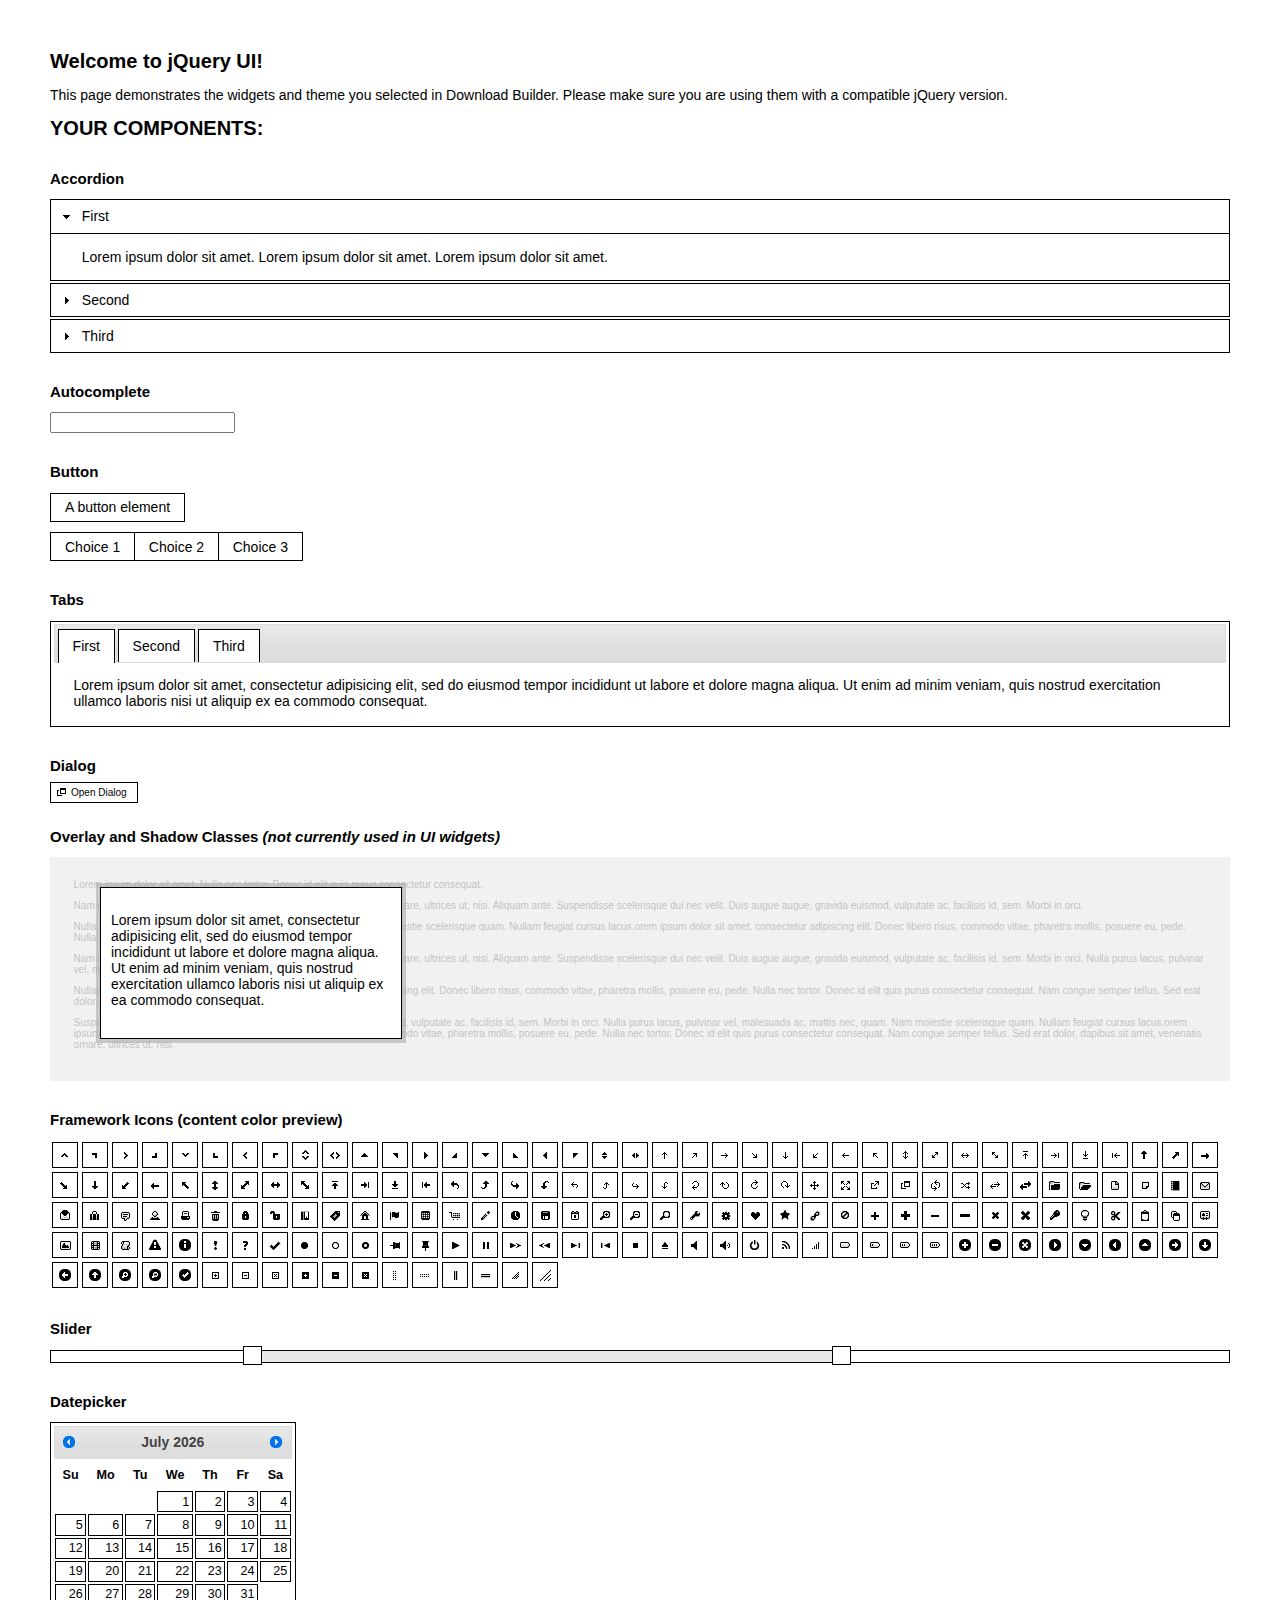
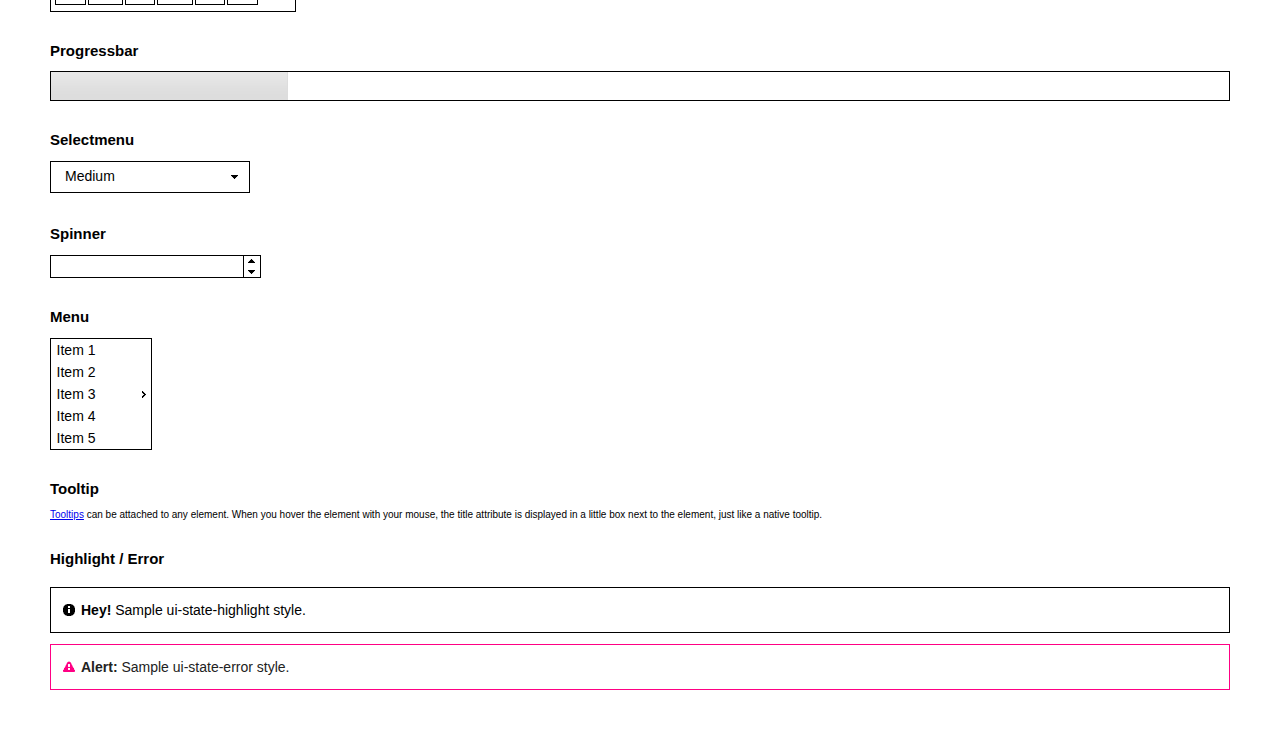
<file: musterapp/static/jquery-ui/index.html>
<!doctype html>
<html lang="us">
<head>
	<meta charset="utf-8">
	<title>jQuery UI Example Page</title>
	<link href="jquery-ui.css" rel="stylesheet">
	<style>
	body{
		font: 62.5% "Trebuchet MS", sans-serif;
		margin: 50px;
	}
	.demoHeaders {
		margin-top: 2em;
	}
	#dialog-link {
		padding: .4em 1em .4em 20px;
		text-decoration: none;
		position: relative;
	}
	#dialog-link span.ui-icon {
		margin: 0 5px 0 0;
		position: absolute;
		left: .2em;
		top: 50%;
		margin-top: -8px;
	}
	#icons {
		margin: 0;
		padding: 0;
	}
	#icons li {
		margin: 2px;
		position: relative;
		padding: 4px 0;
		cursor: pointer;
		float: left;
		list-style: none;
	}
	#icons span.ui-icon {
		float: left;
		margin: 0 4px;
	}
	.fakewindowcontain .ui-widget-overlay {
		position: absolute;
	}
	select {
		width: 200px;
	}
	</style>
</head>
<body>

<h1>Welcome to jQuery UI!</h1>

<div class="ui-widget">
	<p>This page demonstrates the widgets and theme you selected in Download Builder. Please make sure you are using them with a compatible jQuery version.</p>
</div>

<h1>YOUR COMPONENTS:</h1>


<!-- Accordion -->
<h2 class="demoHeaders">Accordion</h2>
<div id="accordion">
	<h3>First</h3>
	<div>Lorem ipsum dolor sit amet. Lorem ipsum dolor sit amet. Lorem ipsum dolor sit amet.</div>
	<h3>Second</h3>
	<div>Phasellus mattis tincidunt nibh.</div>
	<h3>Third</h3>
	<div>Nam dui erat, auctor a, dignissim quis.</div>
</div>



<!-- Autocomplete -->
<h2 class="demoHeaders">Autocomplete</h2>
<div>
	<input id="autocomplete" title="type &quot;a&quot;">
</div>



<!-- Button -->
<h2 class="demoHeaders">Button</h2>
<button id="button">A button element</button>
<form style="margin-top: 1em;">
	<div id="radioset">
		<input type="radio" id="radio1" name="radio"><label for="radio1">Choice 1</label>
		<input type="radio" id="radio2" name="radio" checked="checked"><label for="radio2">Choice 2</label>
		<input type="radio" id="radio3" name="radio"><label for="radio3">Choice 3</label>
	</div>
</form>



<!-- Tabs -->
<h2 class="demoHeaders">Tabs</h2>
<div id="tabs">
	<ul>
		<li><a href="#tabs-1">First</a></li>
		<li><a href="#tabs-2">Second</a></li>
		<li><a href="#tabs-3">Third</a></li>
	</ul>
	<div id="tabs-1">Lorem ipsum dolor sit amet, consectetur adipisicing elit, sed do eiusmod tempor incididunt ut labore et dolore magna aliqua. Ut enim ad minim veniam, quis nostrud exercitation ullamco laboris nisi ut aliquip ex ea commodo consequat.</div>
	<div id="tabs-2">Phasellus mattis tincidunt nibh. Cras orci urna, blandit id, pretium vel, aliquet ornare, felis. Maecenas scelerisque sem non nisl. Fusce sed lorem in enim dictum bibendum.</div>
	<div id="tabs-3">Nam dui erat, auctor a, dignissim quis, sollicitudin eu, felis. Pellentesque nisi urna, interdum eget, sagittis et, consequat vestibulum, lacus. Mauris porttitor ullamcorper augue.</div>
</div>



<!-- Dialog NOTE: Dialog is not generated by UI in this demo so it can be visually styled in themeroller-->
<h2 class="demoHeaders">Dialog</h2>
<p><a href="#" id="dialog-link" class="ui-state-default ui-corner-all"><span class="ui-icon ui-icon-newwin"></span>Open Dialog</a></p>

<h2 class="demoHeaders">Overlay and Shadow Classes <em>(not currently used in UI widgets)</em></h2>
<div style="position: relative; width: 96%; height: 200px; padding:1% 2%; overflow:hidden;" class="fakewindowcontain">
	<p>Lorem ipsum dolor sit amet,  Nulla nec tortor. Donec id elit quis purus consectetur consequat. </p><p>Nam congue semper tellus. Sed erat dolor, dapibus sit amet, venenatis ornare, ultrices ut, nisi. Aliquam ante. Suspendisse scelerisque dui nec velit. Duis augue augue, gravida euismod, vulputate ac, facilisis id, sem. Morbi in orci. </p><p>Nulla purus lacus, pulvinar vel, malesuada ac, mattis nec, quam. Nam molestie scelerisque quam. Nullam feugiat cursus lacus.orem ipsum dolor sit amet, consectetur adipiscing elit. Donec libero risus, commodo vitae, pharetra mollis, posuere eu, pede. Nulla nec tortor. Donec id elit quis purus consectetur consequat. </p><p>Nam congue semper tellus. Sed erat dolor, dapibus sit amet, venenatis ornare, ultrices ut, nisi. Aliquam ante. Suspendisse scelerisque dui nec velit. Duis augue augue, gravida euismod, vulputate ac, facilisis id, sem. Morbi in orci. Nulla purus lacus, pulvinar vel, malesuada ac, mattis nec, quam. Nam molestie scelerisque quam. </p><p>Nullam feugiat cursus lacus.orem ipsum dolor sit amet, consectetur adipiscing elit. Donec libero risus, commodo vitae, pharetra mollis, posuere eu, pede. Nulla nec tortor. Donec id elit quis purus consectetur consequat. Nam congue semper tellus. Sed erat dolor, dapibus sit amet, venenatis ornare, ultrices ut, nisi. Aliquam ante. </p><p>Suspendisse scelerisque dui nec velit. Duis augue augue, gravida euismod, vulputate ac, facilisis id, sem. Morbi in orci. Nulla purus lacus, pulvinar vel, malesuada ac, mattis nec, quam. Nam molestie scelerisque quam. Nullam feugiat cursus lacus.orem ipsum dolor sit amet, consectetur adipiscing elit. Donec libero risus, commodo vitae, pharetra mollis, posuere eu, pede. Nulla nec tortor. Donec id elit quis purus consectetur consequat. Nam congue semper tellus. Sed erat dolor, dapibus sit amet, venenatis ornare, ultrices ut, nisi. </p>

	<!-- ui-dialog -->
	<div class="ui-overlay"><div class="ui-widget-overlay"></div><div class="ui-widget-shadow ui-corner-all" style="width: 302px; height: 152px; position: absolute; left: 50px; top: 30px;"></div></div>
	<div style="position: absolute; width: 280px; height: 130px;left: 50px; top: 30px; padding: 10px;" class="ui-widget ui-widget-content ui-corner-all">
		<div class="ui-dialog-content ui-widget-content" style="background: none; border: 0;">
			<p>Lorem ipsum dolor sit amet, consectetur adipisicing elit, sed do eiusmod tempor incididunt ut labore et dolore magna aliqua. Ut enim ad minim veniam, quis nostrud exercitation ullamco laboris nisi ut aliquip ex ea commodo consequat.</p>
		</div>
	</div>

</div>

<!-- ui-dialog -->
<div id="dialog" title="Dialog Title">
	<p>Lorem ipsum dolor sit amet, consectetur adipisicing elit, sed do eiusmod tempor incididunt ut labore et dolore magna aliqua. Ut enim ad minim veniam, quis nostrud exercitation ullamco laboris nisi ut aliquip ex ea commodo consequat.</p>
</div>



<h2 class="demoHeaders">Framework Icons (content color preview)</h2>
<ul id="icons" class="ui-widget ui-helper-clearfix">
	<li class="ui-state-default ui-corner-all" title=".ui-icon-carat-1-n"><span class="ui-icon ui-icon-carat-1-n"></span></li>
	<li class="ui-state-default ui-corner-all" title=".ui-icon-carat-1-ne"><span class="ui-icon ui-icon-carat-1-ne"></span></li>
	<li class="ui-state-default ui-corner-all" title=".ui-icon-carat-1-e"><span class="ui-icon ui-icon-carat-1-e"></span></li>
	<li class="ui-state-default ui-corner-all" title=".ui-icon-carat-1-se"><span class="ui-icon ui-icon-carat-1-se"></span></li>
	<li class="ui-state-default ui-corner-all" title=".ui-icon-carat-1-s"><span class="ui-icon ui-icon-carat-1-s"></span></li>
	<li class="ui-state-default ui-corner-all" title=".ui-icon-carat-1-sw"><span class="ui-icon ui-icon-carat-1-sw"></span></li>
	<li class="ui-state-default ui-corner-all" title=".ui-icon-carat-1-w"><span class="ui-icon ui-icon-carat-1-w"></span></li>
	<li class="ui-state-default ui-corner-all" title=".ui-icon-carat-1-nw"><span class="ui-icon ui-icon-carat-1-nw"></span></li>
	<li class="ui-state-default ui-corner-all" title=".ui-icon-carat-2-n-s"><span class="ui-icon ui-icon-carat-2-n-s"></span></li>
	<li class="ui-state-default ui-corner-all" title=".ui-icon-carat-2-e-w"><span class="ui-icon ui-icon-carat-2-e-w"></span></li>
	<li class="ui-state-default ui-corner-all" title=".ui-icon-triangle-1-n"><span class="ui-icon ui-icon-triangle-1-n"></span></li>
	<li class="ui-state-default ui-corner-all" title=".ui-icon-triangle-1-ne"><span class="ui-icon ui-icon-triangle-1-ne"></span></li>
	<li class="ui-state-default ui-corner-all" title=".ui-icon-triangle-1-e"><span class="ui-icon ui-icon-triangle-1-e"></span></li>
	<li class="ui-state-default ui-corner-all" title=".ui-icon-triangle-1-se"><span class="ui-icon ui-icon-triangle-1-se"></span></li>
	<li class="ui-state-default ui-corner-all" title=".ui-icon-triangle-1-s"><span class="ui-icon ui-icon-triangle-1-s"></span></li>
	<li class="ui-state-default ui-corner-all" title=".ui-icon-triangle-1-sw"><span class="ui-icon ui-icon-triangle-1-sw"></span></li>
	<li class="ui-state-default ui-corner-all" title=".ui-icon-triangle-1-w"><span class="ui-icon ui-icon-triangle-1-w"></span></li>
	<li class="ui-state-default ui-corner-all" title=".ui-icon-triangle-1-nw"><span class="ui-icon ui-icon-triangle-1-nw"></span></li>
	<li class="ui-state-default ui-corner-all" title=".ui-icon-triangle-2-n-s"><span class="ui-icon ui-icon-triangle-2-n-s"></span></li>
	<li class="ui-state-default ui-corner-all" title=".ui-icon-triangle-2-e-w"><span class="ui-icon ui-icon-triangle-2-e-w"></span></li>
	<li class="ui-state-default ui-corner-all" title=".ui-icon-arrow-1-n"><span class="ui-icon ui-icon-arrow-1-n"></span></li>
	<li class="ui-state-default ui-corner-all" title=".ui-icon-arrow-1-ne"><span class="ui-icon ui-icon-arrow-1-ne"></span></li>
	<li class="ui-state-default ui-corner-all" title=".ui-icon-arrow-1-e"><span class="ui-icon ui-icon-arrow-1-e"></span></li>
	<li class="ui-state-default ui-corner-all" title=".ui-icon-arrow-1-se"><span class="ui-icon ui-icon-arrow-1-se"></span></li>
	<li class="ui-state-default ui-corner-all" title=".ui-icon-arrow-1-s"><span class="ui-icon ui-icon-arrow-1-s"></span></li>
	<li class="ui-state-default ui-corner-all" title=".ui-icon-arrow-1-sw"><span class="ui-icon ui-icon-arrow-1-sw"></span></li>
	<li class="ui-state-default ui-corner-all" title=".ui-icon-arrow-1-w"><span class="ui-icon ui-icon-arrow-1-w"></span></li>
	<li class="ui-state-default ui-corner-all" title=".ui-icon-arrow-1-nw"><span class="ui-icon ui-icon-arrow-1-nw"></span></li>
	<li class="ui-state-default ui-corner-all" title=".ui-icon-arrow-2-n-s"><span class="ui-icon ui-icon-arrow-2-n-s"></span></li>
	<li class="ui-state-default ui-corner-all" title=".ui-icon-arrow-2-ne-sw"><span class="ui-icon ui-icon-arrow-2-ne-sw"></span></li>
	<li class="ui-state-default ui-corner-all" title=".ui-icon-arrow-2-e-w"><span class="ui-icon ui-icon-arrow-2-e-w"></span></li>
	<li class="ui-state-default ui-corner-all" title=".ui-icon-arrow-2-se-nw"><span class="ui-icon ui-icon-arrow-2-se-nw"></span></li>
	<li class="ui-state-default ui-corner-all" title=".ui-icon-arrowstop-1-n"><span class="ui-icon ui-icon-arrowstop-1-n"></span></li>
	<li class="ui-state-default ui-corner-all" title=".ui-icon-arrowstop-1-e"><span class="ui-icon ui-icon-arrowstop-1-e"></span></li>
	<li class="ui-state-default ui-corner-all" title=".ui-icon-arrowstop-1-s"><span class="ui-icon ui-icon-arrowstop-1-s"></span></li>
	<li class="ui-state-default ui-corner-all" title=".ui-icon-arrowstop-1-w"><span class="ui-icon ui-icon-arrowstop-1-w"></span></li>
	<li class="ui-state-default ui-corner-all" title=".ui-icon-arrowthick-1-n"><span class="ui-icon ui-icon-arrowthick-1-n"></span></li>
	<li class="ui-state-default ui-corner-all" title=".ui-icon-arrowthick-1-ne"><span class="ui-icon ui-icon-arrowthick-1-ne"></span></li>
	<li class="ui-state-default ui-corner-all" title=".ui-icon-arrowthick-1-e"><span class="ui-icon ui-icon-arrowthick-1-e"></span></li>
	<li class="ui-state-default ui-corner-all" title=".ui-icon-arrowthick-1-se"><span class="ui-icon ui-icon-arrowthick-1-se"></span></li>
	<li class="ui-state-default ui-corner-all" title=".ui-icon-arrowthick-1-s"><span class="ui-icon ui-icon-arrowthick-1-s"></span></li>
	<li class="ui-state-default ui-corner-all" title=".ui-icon-arrowthick-1-sw"><span class="ui-icon ui-icon-arrowthick-1-sw"></span></li>
	<li class="ui-state-default ui-corner-all" title=".ui-icon-arrowthick-1-w"><span class="ui-icon ui-icon-arrowthick-1-w"></span></li>
	<li class="ui-state-default ui-corner-all" title=".ui-icon-arrowthick-1-nw"><span class="ui-icon ui-icon-arrowthick-1-nw"></span></li>
	<li class="ui-state-default ui-corner-all" title=".ui-icon-arrowthick-2-n-s"><span class="ui-icon ui-icon-arrowthick-2-n-s"></span></li>
	<li class="ui-state-default ui-corner-all" title=".ui-icon-arrowthick-2-ne-sw"><span class="ui-icon ui-icon-arrowthick-2-ne-sw"></span></li>
	<li class="ui-state-default ui-corner-all" title=".ui-icon-arrowthick-2-e-w"><span class="ui-icon ui-icon-arrowthick-2-e-w"></span></li>
	<li class="ui-state-default ui-corner-all" title=".ui-icon-arrowthick-2-se-nw"><span class="ui-icon ui-icon-arrowthick-2-se-nw"></span></li>
	<li class="ui-state-default ui-corner-all" title=".ui-icon-arrowthickstop-1-n"><span class="ui-icon ui-icon-arrowthickstop-1-n"></span></li>
	<li class="ui-state-default ui-corner-all" title=".ui-icon-arrowthickstop-1-e"><span class="ui-icon ui-icon-arrowthickstop-1-e"></span></li>
	<li class="ui-state-default ui-corner-all" title=".ui-icon-arrowthickstop-1-s"><span class="ui-icon ui-icon-arrowthickstop-1-s"></span></li>
	<li class="ui-state-default ui-corner-all" title=".ui-icon-arrowthickstop-1-w"><span class="ui-icon ui-icon-arrowthickstop-1-w"></span></li>
	<li class="ui-state-default ui-corner-all" title=".ui-icon-arrowreturnthick-1-w"><span class="ui-icon ui-icon-arrowreturnthick-1-w"></span></li>
	<li class="ui-state-default ui-corner-all" title=".ui-icon-arrowreturnthick-1-n"><span class="ui-icon ui-icon-arrowreturnthick-1-n"></span></li>
	<li class="ui-state-default ui-corner-all" title=".ui-icon-arrowreturnthick-1-e"><span class="ui-icon ui-icon-arrowreturnthick-1-e"></span></li>
	<li class="ui-state-default ui-corner-all" title=".ui-icon-arrowreturnthick-1-s"><span class="ui-icon ui-icon-arrowreturnthick-1-s"></span></li>
	<li class="ui-state-default ui-corner-all" title=".ui-icon-arrowreturn-1-w"><span class="ui-icon ui-icon-arrowreturn-1-w"></span></li>
	<li class="ui-state-default ui-corner-all" title=".ui-icon-arrowreturn-1-n"><span class="ui-icon ui-icon-arrowreturn-1-n"></span></li>
	<li class="ui-state-default ui-corner-all" title=".ui-icon-arrowreturn-1-e"><span class="ui-icon ui-icon-arrowreturn-1-e"></span></li>
	<li class="ui-state-default ui-corner-all" title=".ui-icon-arrowreturn-1-s"><span class="ui-icon ui-icon-arrowreturn-1-s"></span></li>
	<li class="ui-state-default ui-corner-all" title=".ui-icon-arrowrefresh-1-w"><span class="ui-icon ui-icon-arrowrefresh-1-w"></span></li>
	<li class="ui-state-default ui-corner-all" title=".ui-icon-arrowrefresh-1-n"><span class="ui-icon ui-icon-arrowrefresh-1-n"></span></li>
	<li class="ui-state-default ui-corner-all" title=".ui-icon-arrowrefresh-1-e"><span class="ui-icon ui-icon-arrowrefresh-1-e"></span></li>
	<li class="ui-state-default ui-corner-all" title=".ui-icon-arrowrefresh-1-s"><span class="ui-icon ui-icon-arrowrefresh-1-s"></span></li>
	<li class="ui-state-default ui-corner-all" title=".ui-icon-arrow-4"><span class="ui-icon ui-icon-arrow-4"></span></li>
	<li class="ui-state-default ui-corner-all" title=".ui-icon-arrow-4-diag"><span class="ui-icon ui-icon-arrow-4-diag"></span></li>
	<li class="ui-state-default ui-corner-all" title=".ui-icon-extlink"><span class="ui-icon ui-icon-extlink"></span></li>
	<li class="ui-state-default ui-corner-all" title=".ui-icon-newwin"><span class="ui-icon ui-icon-newwin"></span></li>
	<li class="ui-state-default ui-corner-all" title=".ui-icon-refresh"><span class="ui-icon ui-icon-refresh"></span></li>
	<li class="ui-state-default ui-corner-all" title=".ui-icon-shuffle"><span class="ui-icon ui-icon-shuffle"></span></li>
	<li class="ui-state-default ui-corner-all" title=".ui-icon-transfer-e-w"><span class="ui-icon ui-icon-transfer-e-w"></span></li>
	<li class="ui-state-default ui-corner-all" title=".ui-icon-transferthick-e-w"><span class="ui-icon ui-icon-transferthick-e-w"></span></li>
	<li class="ui-state-default ui-corner-all" title=".ui-icon-folder-collapsed"><span class="ui-icon ui-icon-folder-collapsed"></span></li>
	<li class="ui-state-default ui-corner-all" title=".ui-icon-folder-open"><span class="ui-icon ui-icon-folder-open"></span></li>
	<li class="ui-state-default ui-corner-all" title=".ui-icon-document"><span class="ui-icon ui-icon-document"></span></li>
	<li class="ui-state-default ui-corner-all" title=".ui-icon-document-b"><span class="ui-icon ui-icon-document-b"></span></li>
	<li class="ui-state-default ui-corner-all" title=".ui-icon-note"><span class="ui-icon ui-icon-note"></span></li>
	<li class="ui-state-default ui-corner-all" title=".ui-icon-mail-closed"><span class="ui-icon ui-icon-mail-closed"></span></li>
	<li class="ui-state-default ui-corner-all" title=".ui-icon-mail-open"><span class="ui-icon ui-icon-mail-open"></span></li>
	<li class="ui-state-default ui-corner-all" title=".ui-icon-suitcase"><span class="ui-icon ui-icon-suitcase"></span></li>
	<li class="ui-state-default ui-corner-all" title=".ui-icon-comment"><span class="ui-icon ui-icon-comment"></span></li>
	<li class="ui-state-default ui-corner-all" title=".ui-icon-person"><span class="ui-icon ui-icon-person"></span></li>
	<li class="ui-state-default ui-corner-all" title=".ui-icon-print"><span class="ui-icon ui-icon-print"></span></li>
	<li class="ui-state-default ui-corner-all" title=".ui-icon-trash"><span class="ui-icon ui-icon-trash"></span></li>
	<li class="ui-state-default ui-corner-all" title=".ui-icon-locked"><span class="ui-icon ui-icon-locked"></span></li>
	<li class="ui-state-default ui-corner-all" title=".ui-icon-unlocked"><span class="ui-icon ui-icon-unlocked"></span></li>
	<li class="ui-state-default ui-corner-all" title=".ui-icon-bookmark"><span class="ui-icon ui-icon-bookmark"></span></li>
	<li class="ui-state-default ui-corner-all" title=".ui-icon-tag"><span class="ui-icon ui-icon-tag"></span></li>
	<li class="ui-state-default ui-corner-all" title=".ui-icon-home"><span class="ui-icon ui-icon-home"></span></li>
	<li class="ui-state-default ui-corner-all" title=".ui-icon-flag"><span class="ui-icon ui-icon-flag"></span></li>
	<li class="ui-state-default ui-corner-all" title=".ui-icon-calculator"><span class="ui-icon ui-icon-calculator"></span></li>
	<li class="ui-state-default ui-corner-all" title=".ui-icon-cart"><span class="ui-icon ui-icon-cart"></span></li>
	<li class="ui-state-default ui-corner-all" title=".ui-icon-pencil"><span class="ui-icon ui-icon-pencil"></span></li>
	<li class="ui-state-default ui-corner-all" title=".ui-icon-clock"><span class="ui-icon ui-icon-clock"></span></li>
	<li class="ui-state-default ui-corner-all" title=".ui-icon-disk"><span class="ui-icon ui-icon-disk"></span></li>
	<li class="ui-state-default ui-corner-all" title=".ui-icon-calendar"><span class="ui-icon ui-icon-calendar"></span></li>
	<li class="ui-state-default ui-corner-all" title=".ui-icon-zoomin"><span class="ui-icon ui-icon-zoomin"></span></li>
	<li class="ui-state-default ui-corner-all" title=".ui-icon-zoomout"><span class="ui-icon ui-icon-zoomout"></span></li>
	<li class="ui-state-default ui-corner-all" title=".ui-icon-search"><span class="ui-icon ui-icon-search"></span></li>
	<li class="ui-state-default ui-corner-all" title=".ui-icon-wrench"><span class="ui-icon ui-icon-wrench"></span></li>
	<li class="ui-state-default ui-corner-all" title=".ui-icon-gear"><span class="ui-icon ui-icon-gear"></span></li>
	<li class="ui-state-default ui-corner-all" title=".ui-icon-heart"><span class="ui-icon ui-icon-heart"></span></li>
	<li class="ui-state-default ui-corner-all" title=".ui-icon-star"><span class="ui-icon ui-icon-star"></span></li>
	<li class="ui-state-default ui-corner-all" title=".ui-icon-link"><span class="ui-icon ui-icon-link"></span></li>
	<li class="ui-state-default ui-corner-all" title=".ui-icon-cancel"><span class="ui-icon ui-icon-cancel"></span></li>
	<li class="ui-state-default ui-corner-all" title=".ui-icon-plus"><span class="ui-icon ui-icon-plus"></span></li>
	<li class="ui-state-default ui-corner-all" title=".ui-icon-plusthick"><span class="ui-icon ui-icon-plusthick"></span></li>
	<li class="ui-state-default ui-corner-all" title=".ui-icon-minus"><span class="ui-icon ui-icon-minus"></span></li>
	<li class="ui-state-default ui-corner-all" title=".ui-icon-minusthick"><span class="ui-icon ui-icon-minusthick"></span></li>
	<li class="ui-state-default ui-corner-all" title=".ui-icon-close"><span class="ui-icon ui-icon-close"></span></li>
	<li class="ui-state-default ui-corner-all" title=".ui-icon-closethick"><span class="ui-icon ui-icon-closethick"></span></li>
	<li class="ui-state-default ui-corner-all" title=".ui-icon-key"><span class="ui-icon ui-icon-key"></span></li>
	<li class="ui-state-default ui-corner-all" title=".ui-icon-lightbulb"><span class="ui-icon ui-icon-lightbulb"></span></li>
	<li class="ui-state-default ui-corner-all" title=".ui-icon-scissors"><span class="ui-icon ui-icon-scissors"></span></li>
	<li class="ui-state-default ui-corner-all" title=".ui-icon-clipboard"><span class="ui-icon ui-icon-clipboard"></span></li>
	<li class="ui-state-default ui-corner-all" title=".ui-icon-copy"><span class="ui-icon ui-icon-copy"></span></li>
	<li class="ui-state-default ui-corner-all" title=".ui-icon-contact"><span class="ui-icon ui-icon-contact"></span></li>
	<li class="ui-state-default ui-corner-all" title=".ui-icon-image"><span class="ui-icon ui-icon-image"></span></li>
	<li class="ui-state-default ui-corner-all" title=".ui-icon-video"><span class="ui-icon ui-icon-video"></span></li>
	<li class="ui-state-default ui-corner-all" title=".ui-icon-script"><span class="ui-icon ui-icon-script"></span></li>
	<li class="ui-state-default ui-corner-all" title=".ui-icon-alert"><span class="ui-icon ui-icon-alert"></span></li>
	<li class="ui-state-default ui-corner-all" title=".ui-icon-info"><span class="ui-icon ui-icon-info"></span></li>
	<li class="ui-state-default ui-corner-all" title=".ui-icon-notice"><span class="ui-icon ui-icon-notice"></span></li>
	<li class="ui-state-default ui-corner-all" title=".ui-icon-help"><span class="ui-icon ui-icon-help"></span></li>
	<li class="ui-state-default ui-corner-all" title=".ui-icon-check"><span class="ui-icon ui-icon-check"></span></li>
	<li class="ui-state-default ui-corner-all" title=".ui-icon-bullet"><span class="ui-icon ui-icon-bullet"></span></li>
	<li class="ui-state-default ui-corner-all" title=".ui-icon-radio-off"><span class="ui-icon ui-icon-radio-off"></span></li>
	<li class="ui-state-default ui-corner-all" title=".ui-icon-radio-on"><span class="ui-icon ui-icon-radio-on"></span></li>
	<li class="ui-state-default ui-corner-all" title=".ui-icon-pin-w"><span class="ui-icon ui-icon-pin-w"></span></li>
	<li class="ui-state-default ui-corner-all" title=".ui-icon-pin-s"><span class="ui-icon ui-icon-pin-s"></span></li>
	<li class="ui-state-default ui-corner-all" title=".ui-icon-play"><span class="ui-icon ui-icon-play"></span></li>
	<li class="ui-state-default ui-corner-all" title=".ui-icon-pause"><span class="ui-icon ui-icon-pause"></span></li>
	<li class="ui-state-default ui-corner-all" title=".ui-icon-seek-next"><span class="ui-icon ui-icon-seek-next"></span></li>
	<li class="ui-state-default ui-corner-all" title=".ui-icon-seek-prev"><span class="ui-icon ui-icon-seek-prev"></span></li>
	<li class="ui-state-default ui-corner-all" title=".ui-icon-seek-end"><span class="ui-icon ui-icon-seek-end"></span></li>
	<li class="ui-state-default ui-corner-all" title=".ui-icon-seek-first"><span class="ui-icon ui-icon-seek-first"></span></li>
	<li class="ui-state-default ui-corner-all" title=".ui-icon-stop"><span class="ui-icon ui-icon-stop"></span></li>
	<li class="ui-state-default ui-corner-all" title=".ui-icon-eject"><span class="ui-icon ui-icon-eject"></span></li>
	<li class="ui-state-default ui-corner-all" title=".ui-icon-volume-off"><span class="ui-icon ui-icon-volume-off"></span></li>
	<li class="ui-state-default ui-corner-all" title=".ui-icon-volume-on"><span class="ui-icon ui-icon-volume-on"></span></li>
	<li class="ui-state-default ui-corner-all" title=".ui-icon-power"><span class="ui-icon ui-icon-power"></span></li>
	<li class="ui-state-default ui-corner-all" title=".ui-icon-signal-diag"><span class="ui-icon ui-icon-signal-diag"></span></li>
	<li class="ui-state-default ui-corner-all" title=".ui-icon-signal"><span class="ui-icon ui-icon-signal"></span></li>
	<li class="ui-state-default ui-corner-all" title=".ui-icon-battery-0"><span class="ui-icon ui-icon-battery-0"></span></li>
	<li class="ui-state-default ui-corner-all" title=".ui-icon-battery-1"><span class="ui-icon ui-icon-battery-1"></span></li>
	<li class="ui-state-default ui-corner-all" title=".ui-icon-battery-2"><span class="ui-icon ui-icon-battery-2"></span></li>
	<li class="ui-state-default ui-corner-all" title=".ui-icon-battery-3"><span class="ui-icon ui-icon-battery-3"></span></li>
	<li class="ui-state-default ui-corner-all" title=".ui-icon-circle-plus"><span class="ui-icon ui-icon-circle-plus"></span></li>
	<li class="ui-state-default ui-corner-all" title=".ui-icon-circle-minus"><span class="ui-icon ui-icon-circle-minus"></span></li>
	<li class="ui-state-default ui-corner-all" title=".ui-icon-circle-close"><span class="ui-icon ui-icon-circle-close"></span></li>
	<li class="ui-state-default ui-corner-all" title=".ui-icon-circle-triangle-e"><span class="ui-icon ui-icon-circle-triangle-e"></span></li>
	<li class="ui-state-default ui-corner-all" title=".ui-icon-circle-triangle-s"><span class="ui-icon ui-icon-circle-triangle-s"></span></li>
	<li class="ui-state-default ui-corner-all" title=".ui-icon-circle-triangle-w"><span class="ui-icon ui-icon-circle-triangle-w"></span></li>
	<li class="ui-state-default ui-corner-all" title=".ui-icon-circle-triangle-n"><span class="ui-icon ui-icon-circle-triangle-n"></span></li>
	<li class="ui-state-default ui-corner-all" title=".ui-icon-circle-arrow-e"><span class="ui-icon ui-icon-circle-arrow-e"></span></li>
	<li class="ui-state-default ui-corner-all" title=".ui-icon-circle-arrow-s"><span class="ui-icon ui-icon-circle-arrow-s"></span></li>
	<li class="ui-state-default ui-corner-all" title=".ui-icon-circle-arrow-w"><span class="ui-icon ui-icon-circle-arrow-w"></span></li>
	<li class="ui-state-default ui-corner-all" title=".ui-icon-circle-arrow-n"><span class="ui-icon ui-icon-circle-arrow-n"></span></li>
	<li class="ui-state-default ui-corner-all" title=".ui-icon-circle-zoomin"><span class="ui-icon ui-icon-circle-zoomin"></span></li>
	<li class="ui-state-default ui-corner-all" title=".ui-icon-circle-zoomout"><span class="ui-icon ui-icon-circle-zoomout"></span></li>
	<li class="ui-state-default ui-corner-all" title=".ui-icon-circle-check"><span class="ui-icon ui-icon-circle-check"></span></li>
	<li class="ui-state-default ui-corner-all" title=".ui-icon-circlesmall-plus"><span class="ui-icon ui-icon-circlesmall-plus"></span></li>
	<li class="ui-state-default ui-corner-all" title=".ui-icon-circlesmall-minus"><span class="ui-icon ui-icon-circlesmall-minus"></span></li>
	<li class="ui-state-default ui-corner-all" title=".ui-icon-circlesmall-close"><span class="ui-icon ui-icon-circlesmall-close"></span></li>
	<li class="ui-state-default ui-corner-all" title=".ui-icon-squaresmall-plus"><span class="ui-icon ui-icon-squaresmall-plus"></span></li>
	<li class="ui-state-default ui-corner-all" title=".ui-icon-squaresmall-minus"><span class="ui-icon ui-icon-squaresmall-minus"></span></li>
	<li class="ui-state-default ui-corner-all" title=".ui-icon-squaresmall-close"><span class="ui-icon ui-icon-squaresmall-close"></span></li>
	<li class="ui-state-default ui-corner-all" title=".ui-icon-grip-dotted-vertical"><span class="ui-icon ui-icon-grip-dotted-vertical"></span></li>
	<li class="ui-state-default ui-corner-all" title=".ui-icon-grip-dotted-horizontal"><span class="ui-icon ui-icon-grip-dotted-horizontal"></span></li>
	<li class="ui-state-default ui-corner-all" title=".ui-icon-grip-solid-vertical"><span class="ui-icon ui-icon-grip-solid-vertical"></span></li>
	<li class="ui-state-default ui-corner-all" title=".ui-icon-grip-solid-horizontal"><span class="ui-icon ui-icon-grip-solid-horizontal"></span></li>
	<li class="ui-state-default ui-corner-all" title=".ui-icon-gripsmall-diagonal-se"><span class="ui-icon ui-icon-gripsmall-diagonal-se"></span></li>
	<li class="ui-state-default ui-corner-all" title=".ui-icon-grip-diagonal-se"><span class="ui-icon ui-icon-grip-diagonal-se"></span></li>
</ul>


<!-- Slider -->
<h2 class="demoHeaders">Slider</h2>
<div id="slider"></div>



<!-- Datepicker -->
<h2 class="demoHeaders">Datepicker</h2>
<div id="datepicker"></div>



<!-- Progressbar -->
<h2 class="demoHeaders">Progressbar</h2>
<div id="progressbar"></div>



<!-- Progressbar -->
<h2 class="demoHeaders">Selectmenu</h2>
<select id="selectmenu">
	<option>Slower</option>
	<option>Slow</option>
	<option selected="selected">Medium</option>
	<option>Fast</option>
	<option>Faster</option>
</select>



<!-- Spinner -->
<h2 class="demoHeaders">Spinner</h2>
<input id="spinner">



<!-- Menu -->
<h2 class="demoHeaders">Menu</h2>
<ul style="width:100px;" id="menu">
	<li>Item 1</li>
	<li>Item 2</li>
	<li>Item 3
		<ul>
			<li>Item 3-1</li>
			<li>Item 3-2</li>
			<li>Item 3-3</li>
			<li>Item 3-4</li>
			<li>Item 3-5</li>
		</ul>
	</li>
	<li>Item 4</li>
	<li>Item 5</li>
</ul>



<!-- Tooltip -->
<h2 class="demoHeaders">Tooltip</h2>
<p id="tooltip">
	<a href="#" title="That&apos;s what this widget is">Tooltips</a> can be attached to any element. When you hover
the element with your mouse, the title attribute is displayed in a little box next to the element, just like a native tooltip.
</p>


<!-- Highlight / Error -->
<h2 class="demoHeaders">Highlight / Error</h2>
<div class="ui-widget">
	<div class="ui-state-highlight ui-corner-all" style="margin-top: 20px; padding: 0 .7em;">
		<p><span class="ui-icon ui-icon-info" style="float: left; margin-right: .3em;"></span>
		<strong>Hey!</strong> Sample ui-state-highlight style.</p>
	</div>
</div>
<br>
<div class="ui-widget">
	<div class="ui-state-error ui-corner-all" style="padding: 0 .7em;">
		<p><span class="ui-icon ui-icon-alert" style="float: left; margin-right: .3em;"></span>
		<strong>Alert:</strong> Sample ui-state-error style.</p>
	</div>
</div>

<script src="external/jquery/jquery.js"></script>
<script src="jquery-ui.js"></script>
<script>

$( "#accordion" ).accordion();



var availableTags = [
	"ActionScript",
	"AppleScript",
	"Asp",
	"BASIC",
	"C",
	"C++",
	"Clojure",
	"COBOL",
	"ColdFusion",
	"Erlang",
	"Fortran",
	"Groovy",
	"Haskell",
	"Java",
	"JavaScript",
	"Lisp",
	"Perl",
	"PHP",
	"Python",
	"Ruby",
	"Scala",
	"Scheme"
];
$( "#autocomplete" ).autocomplete({
	source: availableTags
});



$( "#button" ).button();
$( "#radioset" ).buttonset();



$( "#tabs" ).tabs();



$( "#dialog" ).dialog({
	autoOpen: false,
	width: 400,
	buttons: [
		{
			text: "Ok",
			click: function() {
				$( this ).dialog( "close" );
			}
		},
		{
			text: "Cancel",
			click: function() {
				$( this ).dialog( "close" );
			}
		}
	]
});

// Link to open the dialog
$( "#dialog-link" ).click(function( event ) {
	$( "#dialog" ).dialog( "open" );
	event.preventDefault();
});



$( "#datepicker" ).datepicker({
	inline: true
});



$( "#slider" ).slider({
	range: true,
	values: [ 17, 67 ]
});



$( "#progressbar" ).progressbar({
	value: 20
});



$( "#spinner" ).spinner();



$( "#menu" ).menu();



$( "#tooltip" ).tooltip();



$( "#selectmenu" ).selectmenu();


// Hover states on the static widgets
$( "#dialog-link, #icons li" ).hover(
	function() {
		$( this ).addClass( "ui-state-hover" );
	},
	function() {
		$( this ).removeClass( "ui-state-hover" );
	}
);
</script>
</body>
</html>
</file>
